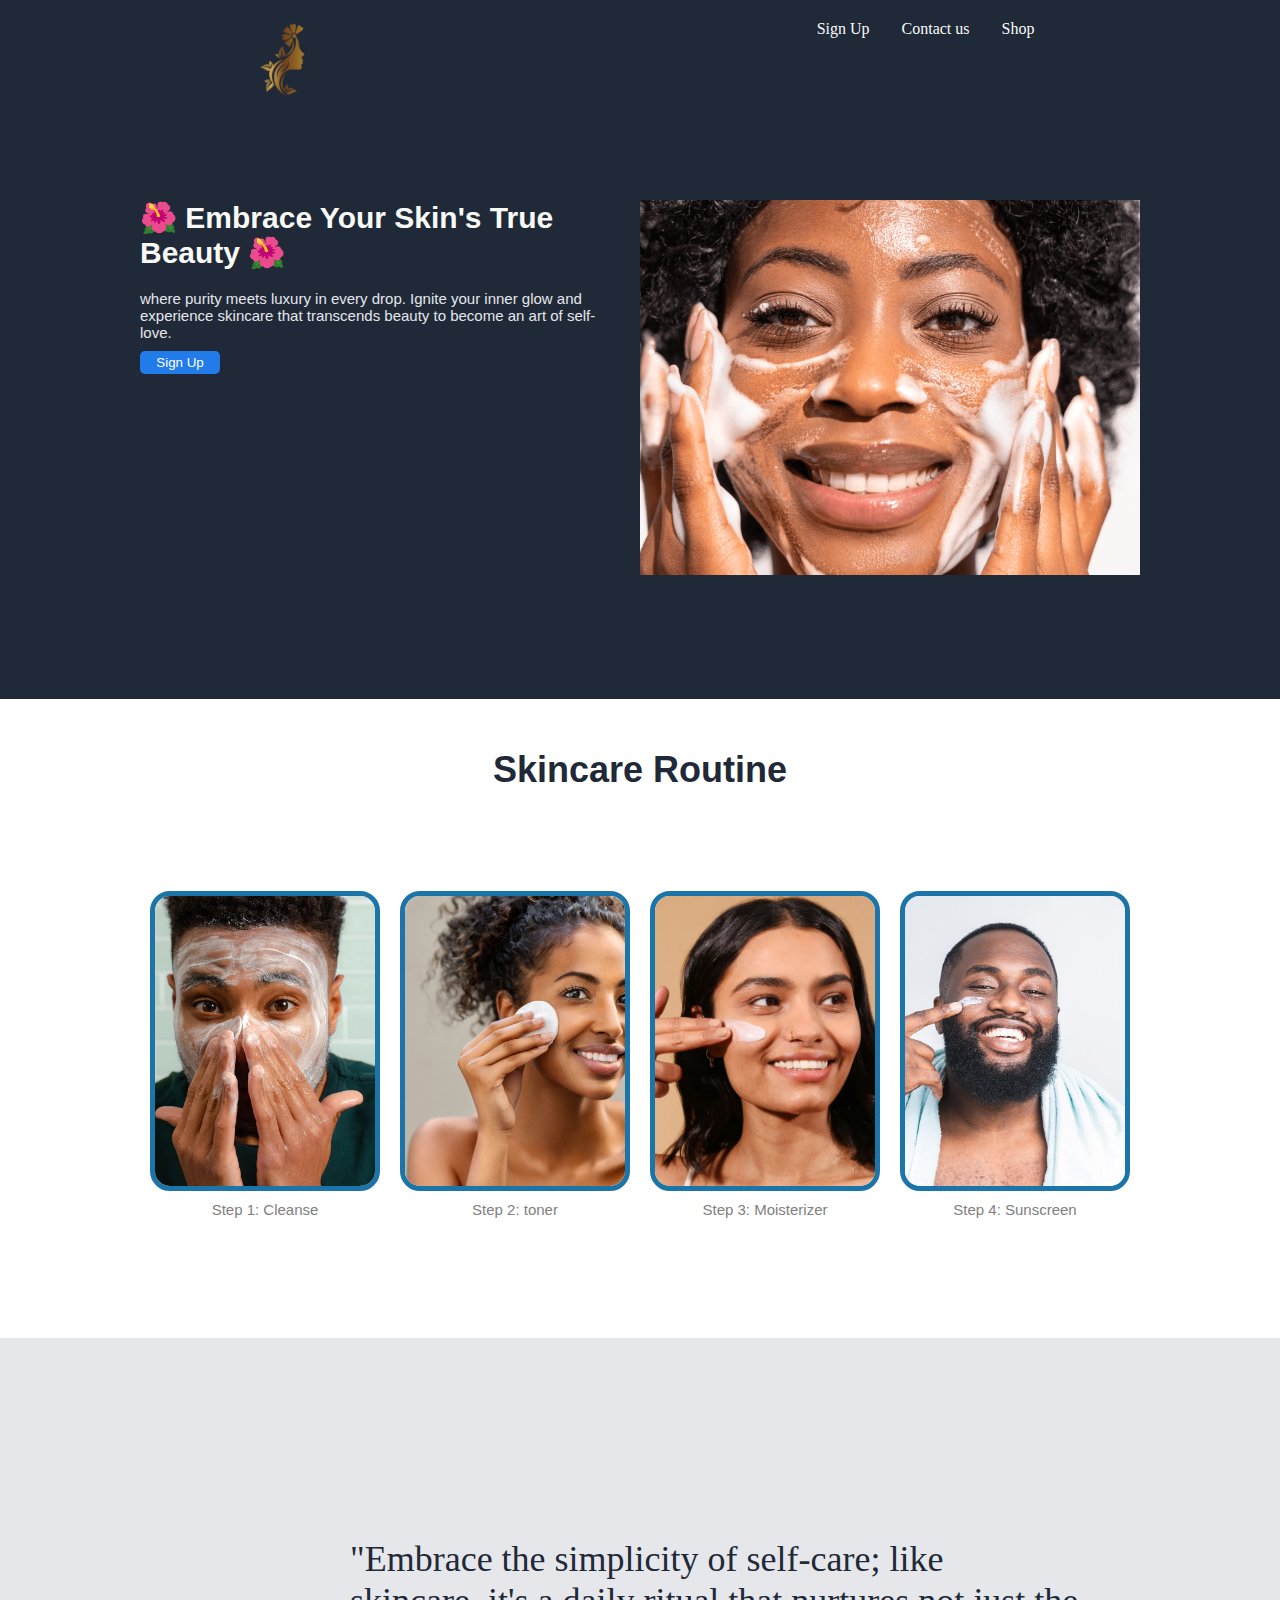
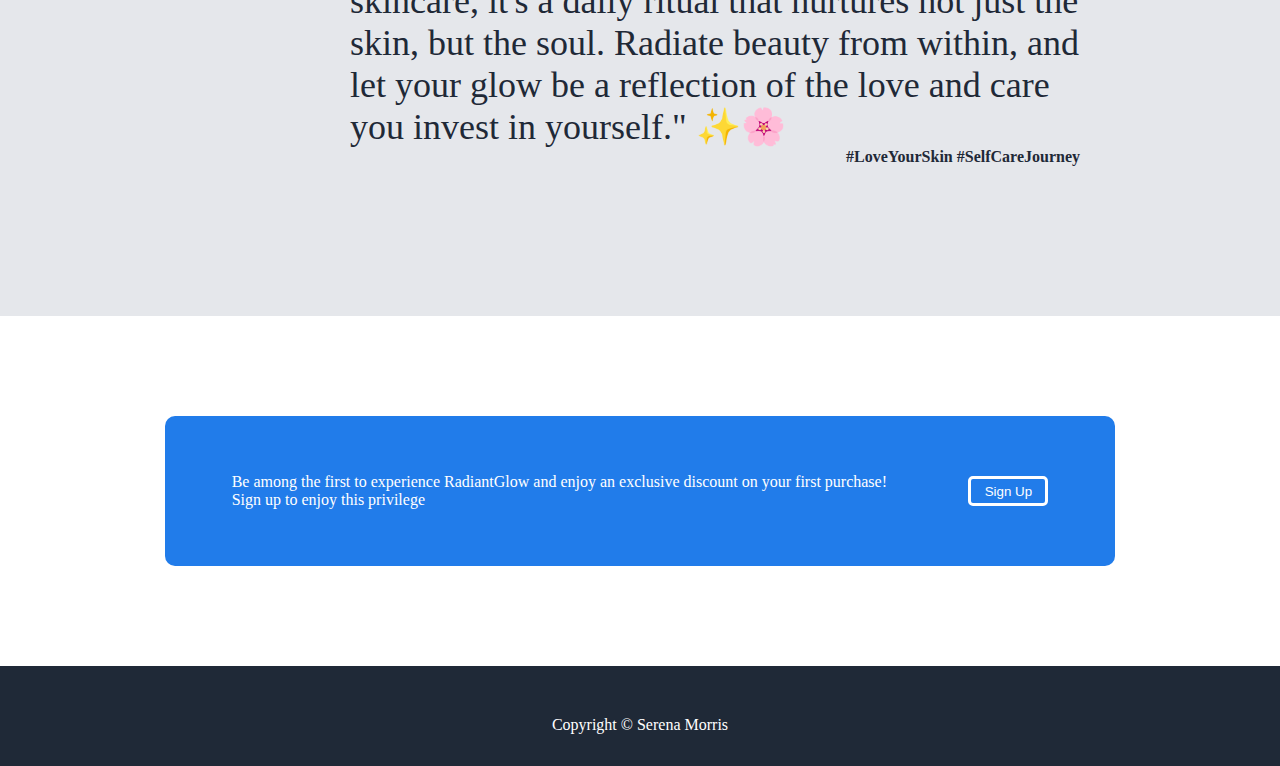
<file: index.html>
<!DOCTYPE html>
<html lang="en">
<head>
    <meta charset="UTF-8">
    <meta name="viewport" content="width=device-width, initial-scale=1.0">
    <title>Odin Project Landing Page</title>
    <link rel="stylesheet" href="index_stylesheet.css">
    <link rel="preconnect" href="https://fonts.googleapis.com">
    <link rel="preconnect" href="https://fonts.gstatic.com" crossorigin>
    <link href="https://fonts.googleapis.com/css2?family=Roboto:ital,wght@1,700&display=swap" rel="stylesheet">

</head>
<body>
    <main>
        <div class="squareOne">
            <div class="header">
                <img  class="headerLogo" src="skincare-logo.png" alt="dyson logo">
                <div class="link">
                    <div class="headerLink1">Sign Up</div>
                    <div class="headerLink2">Contact us</div>
                    <div class="headerLink3">Shop</div>
                </div>
            </div>
            <div class="squareOne-content">
                <div class="squareOne-details">
                    <div class="contentTitle"> 
                        🌺 Embrace Your Skin's True Beauty 🌺
                    </div>
                    <div class="squareOne-description"> 
                        where purity meets luxury in every drop. 
                        Ignite your inner glow and experience skincare 
                        that transcends beauty to become an art of self-love.
                    </div>
                    <button class="signUpButton">Sign Up</button>
                </div>
                <div>
                    <img class="squareOneImage" src="imageOne.png" alt="">
                </div>
            </div>
        </div>
        

        <div class="squareTwo">
            <div class="title"> Skincare Routine</div>
            <div class="content">
                <div class="Details">
                    <img src="cleanser.webp" alt="">
                    <div class="description">Step 1: Cleanse</div>
                </div>
                <div class="Details">
                    <img src="toner.jpg" alt="">
                    <div class="description">Step 2: toner</div>
                </div>
                <div class="Details">
                    <img src="moisterizer.webp" alt="">
                    <div class="description">Step 3: Moisterizer</div>
                </div>
                <div class="Details">
                    <img src="Sunscreen.jpg" alt="">
                    <div class="description">Step 4: Sunscreen</div>
                </div>
            </div>
        </div>


        <div class="squareThree">
            <div class="quote">"Embrace the simplicity of self-care; like skincare, it's a daily ritual that nurtures not just the skin, but the soul. Radiate beauty from within, and let your glow be a reflection of the love and care you invest in yourself." ✨🌸 </div>
            <div class="author"> #LoveYourSkin #SelfCareJourney</div>
        </div>


        <div class="SquareFour">
            <div class="SquareFourText">
                <div class="textOne">Be among the first to experience RadiantGlow and enjoy an exclusive discount on your first purchase!</div>
                <div class="textTwo">Sign up to enjoy this privilege</div>
            </div>
            <button class="signUpButton"> Sign Up</button>
        </div>
    </main>

    <footer>
       <p> Copyright &#169; Serena Morris</p>
    </footer>
    
</body>
</html>
</file>
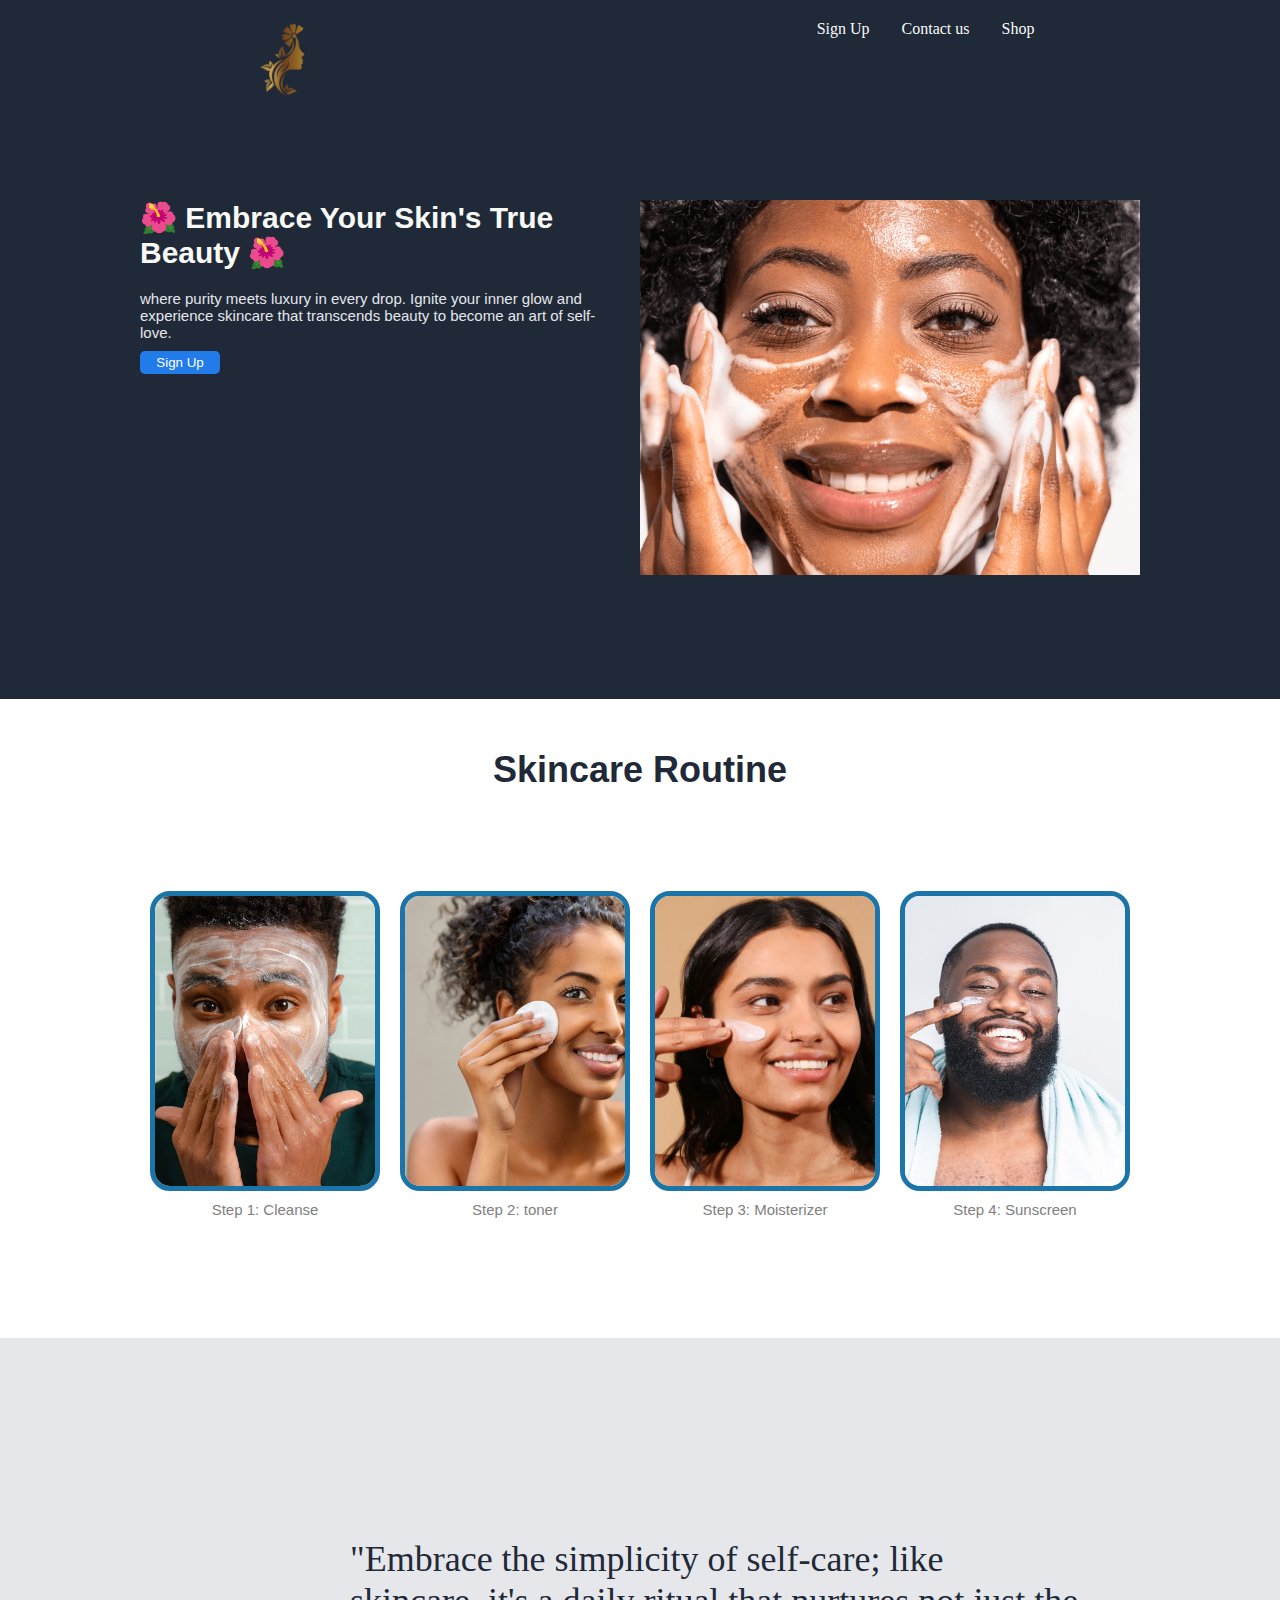
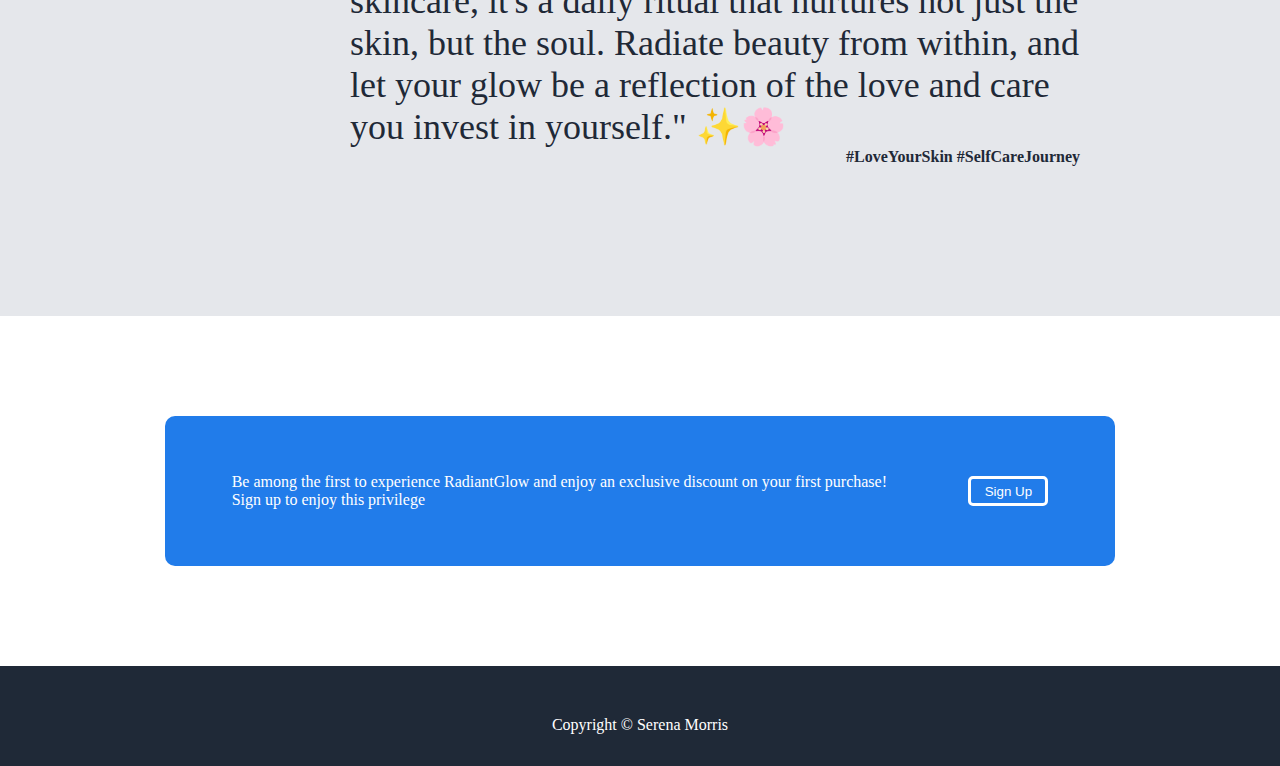
<file: LandingPage.html>
<!DOCTYPE html>
<html lang="en">
<head>
    <meta charset="UTF-8">
    <meta name="viewport" content="width=device-width, initial-scale=1.0">
    <title>Odin Project Landing Page</title>
    <link rel="stylesheet" href="stylesheett.css">
    <link rel="preconnect" href="https://fonts.googleapis.com">
    <link rel="preconnect" href="https://fonts.gstatic.com" crossorigin>
    <link href="https://fonts.googleapis.com/css2?family=Roboto:ital,wght@1,700&display=swap" rel="stylesheet">

</head>
<body>
    <main>
        <div class="squareOne">
            <div class="header">
                <img  class="headerLogo" src="skincare-logo.png" alt="dyson logo">
                <div class="link">
                    <div class="headerLink1">Sign Up</div>
                    <div class="headerLink2">Contact us</div>
                    <div class="headerLink3">Shop</div>
                </div>
            </div>
            <div class="squareOne-content">
                <div class="squareOne-details">
                    <div class="contentTitle"> 
                        🌺 Embrace Your Skin's True Beauty 🌺
                    </div>
                    <div class="squareOne-description"> 
                        where purity meets luxury in every drop. 
                        Ignite your inner glow and experience skincare 
                        that transcends beauty to become an art of self-love.
                    </div>
                    <button class="signUpButton">Sign Up</button>
                </div>
                <div>
                    <img class="squareOneImage" src="imageOne.png" alt="">
                </div>
            </div>
        </div>
        

        <div class="squareTwo">
            <div class="title"> Skincare Routine</div>
            <div class="content">
                <div class="Details">
                    <img src="cleanser.webp" alt="">
                    <div class="description">Step 1: Cleanse</div>
                </div>
                <div class="Details">
                    <img src="toner.jpg" alt="">
                    <div class="description">Step 2: toner</div>
                </div>
                <div class="Details">
                    <img src="moisterizer.webp" alt="">
                    <div class="description">Step 3: Moisterizer</div>
                </div>
                <div class="Details">
                    <img src="Sunscreen.jpg" alt="">
                    <div class="description">Step 4: Sunscreen</div>
                </div>
            </div>
        </div>


        <div class="squareThree">
            <div class="quote">"Embrace the simplicity of self-care; like skincare, it's a daily ritual that nurtures not just the skin, but the soul. Radiate beauty from within, and let your glow be a reflection of the love and care you invest in yourself." ✨🌸 </div>
            <div class="author"> #LoveYourSkin #SelfCareJourney</div>
        </div>


        <div class="SquareFour">
            <div class="SquareFourText">
                <div class="textOne">Be among the first to experience RadiantGlow and enjoy an exclusive discount on your first purchase!</div>
                <div class="textTwo">Sign up to enjoy this privilege</div>
            </div>
            <button class="signUpButton"> Sign Up</button>
        </div>
    </main>

    <footer>
       <p> Copyright &#169; Serena Morris</p>
    </footer>
    
</body>
</html>
</file>
<file: index_stylesheet.css>
*{
    margin: 0;
    padding: 0;
    -webkit-box-sizing: border-box; /* Safari/Chrome, other WebKit */
    -moz-box-sizing: border-box;    /* Firefox, other Gecko */
    box-sizing: border-box;         /* Opera/IE 8+ */
}
.squareOne{
    background-color: #1f2937;
    padding: 20px 0;
}

.header{
    display: flex;
    flex-direction: row;
    justify-content: space-around;
    color: #F9FAF8;
}



.headerLogo{
    
    width: 80px;

}

.link{
    display: flex;
    justify-content: space-between;
    gap: 2rem;
    
}

.squareOne-content{
    margin: 100px 0;
    display: flex;
    justify-content: center;
}

.squareOneImage{
    width: 500px;
}

.squareOne-details{
    font-family: sans-serif;
    padding-right: 20px;
    text-align: left;
    width: 500px;
}

.contentTitle{
    
    font-size: 30px;
    font-weight: 800;
    color: #F9FAF8;
    
}

.squareOne-description{
    font-size: 15px;
    margin-top: 20px;
    color: #E5E7EB;
    margin-bottom: 10px;

}

.signUpButton{
    color: white;
    font-size: 10;
    width: 80px;
    height: 23px;
    background-color: rgb(33, 124, 234);
    border: none;
    border-radius: 5px;
}




/* SQUARE TWO------------------------------------------------------------------------------ */
.squareTwo{
    font-family: sans-serif;
    padding-top: 50px;
   

}

.title{
    font-size: 36px;
    font-weight: 800;
    color: #1f2937;
    text-align: center;
    margin-bottom: 40px;
    
}

.content{
    margin: 100px 150px;
    display: flex;
    flex: 1;
    gap: 20px;
    justify-content:center;
    margin-bottom: 120px;

}

.Details{
    display: flex;
    flex: 1;
    flex-direction: column;
    align-items: center;

}


.squareTwo img{
    object-fit: cover;
    width: 100%;
    height: 300px;
    border: 5px solid rgb(28, 117, 168);
    border-radius: 20px;
}

.description{
    margin-top: 10px;
    color: gray;
    font-size: 15px;
    text-align: center;
}


/* Square 3 ------------------------------------------------------------------------------------------------------- */

.squareThree{
    padding: 200px 200px 150px 350px;
    background-color: #E5E7EB;
    
}

.quote{
    font-size: 36px;
    color: #1F2937;
    font-weight: 200;
}

.author{
    color: #1F2937;
    text-align: end;
    font-weight: bold;
}

/* Square 4------------------------------------------------------------------------------------------------------- */

.SquareFour{
    margin: 100px auto;
    display: flex;
    padding: 0px 50px;
    flex: 1;
    gap: 3rem;
    background-color: rgb(33, 124, 234);
    width: 950px;
    height: 150px;
    border-radius: 10px;
    color: white;
    justify-content: space-around;
    align-items: center;
    

}

.SquareFourText{
    
    text-align: left;
    
}

.SquareFour .signUpButton{
    border: solid;
    border-color: white;
    height: 30px;
}




footer{
    background-color: #1f2937;
    height: 100px;
    color: white;
    padding-top: 50px;
    text-align: center;
}
</file>
<file: stylesheett.css>
*{
    margin: 0;
    padding: 0;
    -webkit-box-sizing: border-box; /* Safari/Chrome, other WebKit */
    -moz-box-sizing: border-box;    /* Firefox, other Gecko */
    box-sizing: border-box;         /* Opera/IE 8+ */
}
.squareOne{
    background-color: #1f2937;
    padding: 20px 0;
}

.header{
    display: flex;
    flex-direction: row;
    justify-content: space-around;
    color: #F9FAF8;
}



.headerLogo{
    
    width: 80px;

}

.link{
    display: flex;
    justify-content: space-between;
    gap: 2rem;
    
}

.squareOne-content{
    margin: 100px 0;
    display: flex;
    justify-content: center;
}

.squareOneImage{
    width: 500px;
}

.squareOne-details{
    font-family: sans-serif;
    padding-right: 20px;
    text-align: left;
    width: 500px;
}

.contentTitle{
    
    font-size: 30px;
    font-weight: 800;
    color: #F9FAF8;
    
}

.squareOne-description{
    font-size: 15px;
    margin-top: 20px;
    color: #E5E7EB;
    margin-bottom: 10px;

}

.signUpButton{
    color: white;
    font-size: 10;
    width: 80px;
    height: 23px;
    background-color: rgb(33, 124, 234);
    border: none;
    border-radius: 5px;
}




/* SQUARE TWO------------------------------------------------------------------------------ */
.squareTwo{
    font-family: sans-serif;
    padding-top: 50px;
   

}

.title{
    font-size: 36px;
    font-weight: 800;
    color: #1f2937;
    text-align: center;
    margin-bottom: 40px;
    
}

.content{
    margin: 100px 150px;
    display: flex;
    flex: 1;
    gap: 20px;
    justify-content:center;
    margin-bottom: 120px;

}

.Details{
    display: flex;
    flex: 1;
    flex-direction: column;
    align-items: center;

}


.squareTwo img{
    object-fit: cover;
    width: 100%;
    height: 300px;
    border: 5px solid rgb(28, 117, 168);
    border-radius: 20px;
}

.description{
    margin-top: 10px;
    color: gray;
    font-size: 15px;
    text-align: center;
}


/* Square 3 ------------------------------------------------------------------------------------------------------- */

.squareThree{
    padding: 200px 200px 150px 350px;
    background-color: #E5E7EB;
    
}

.quote{
    font-size: 36px;
    color: #1F2937;
    font-weight: 200;
}

.author{
    color: #1F2937;
    text-align: end;
    font-weight: bold;
}

/* Square 4------------------------------------------------------------------------------------------------------- */

.SquareFour{
    margin: 100px auto;
    display: flex;
    padding: 0px 50px;
    flex: 1;
    gap: 3rem;
    background-color: rgb(33, 124, 234);
    width: 950px;
    height: 150px;
    border-radius: 10px;
    color: white;
    justify-content: space-around;
    align-items: center;
    

}

.SquareFourText{
    
    text-align: left;
    
}

.SquareFour .signUpButton{
    border: solid;
    border-color: white;
    height: 30px;
}




footer{
    background-color: #1f2937;
    height: 100px;
    color: white;
    padding-top: 50px;
    text-align: center;
}
</file>
